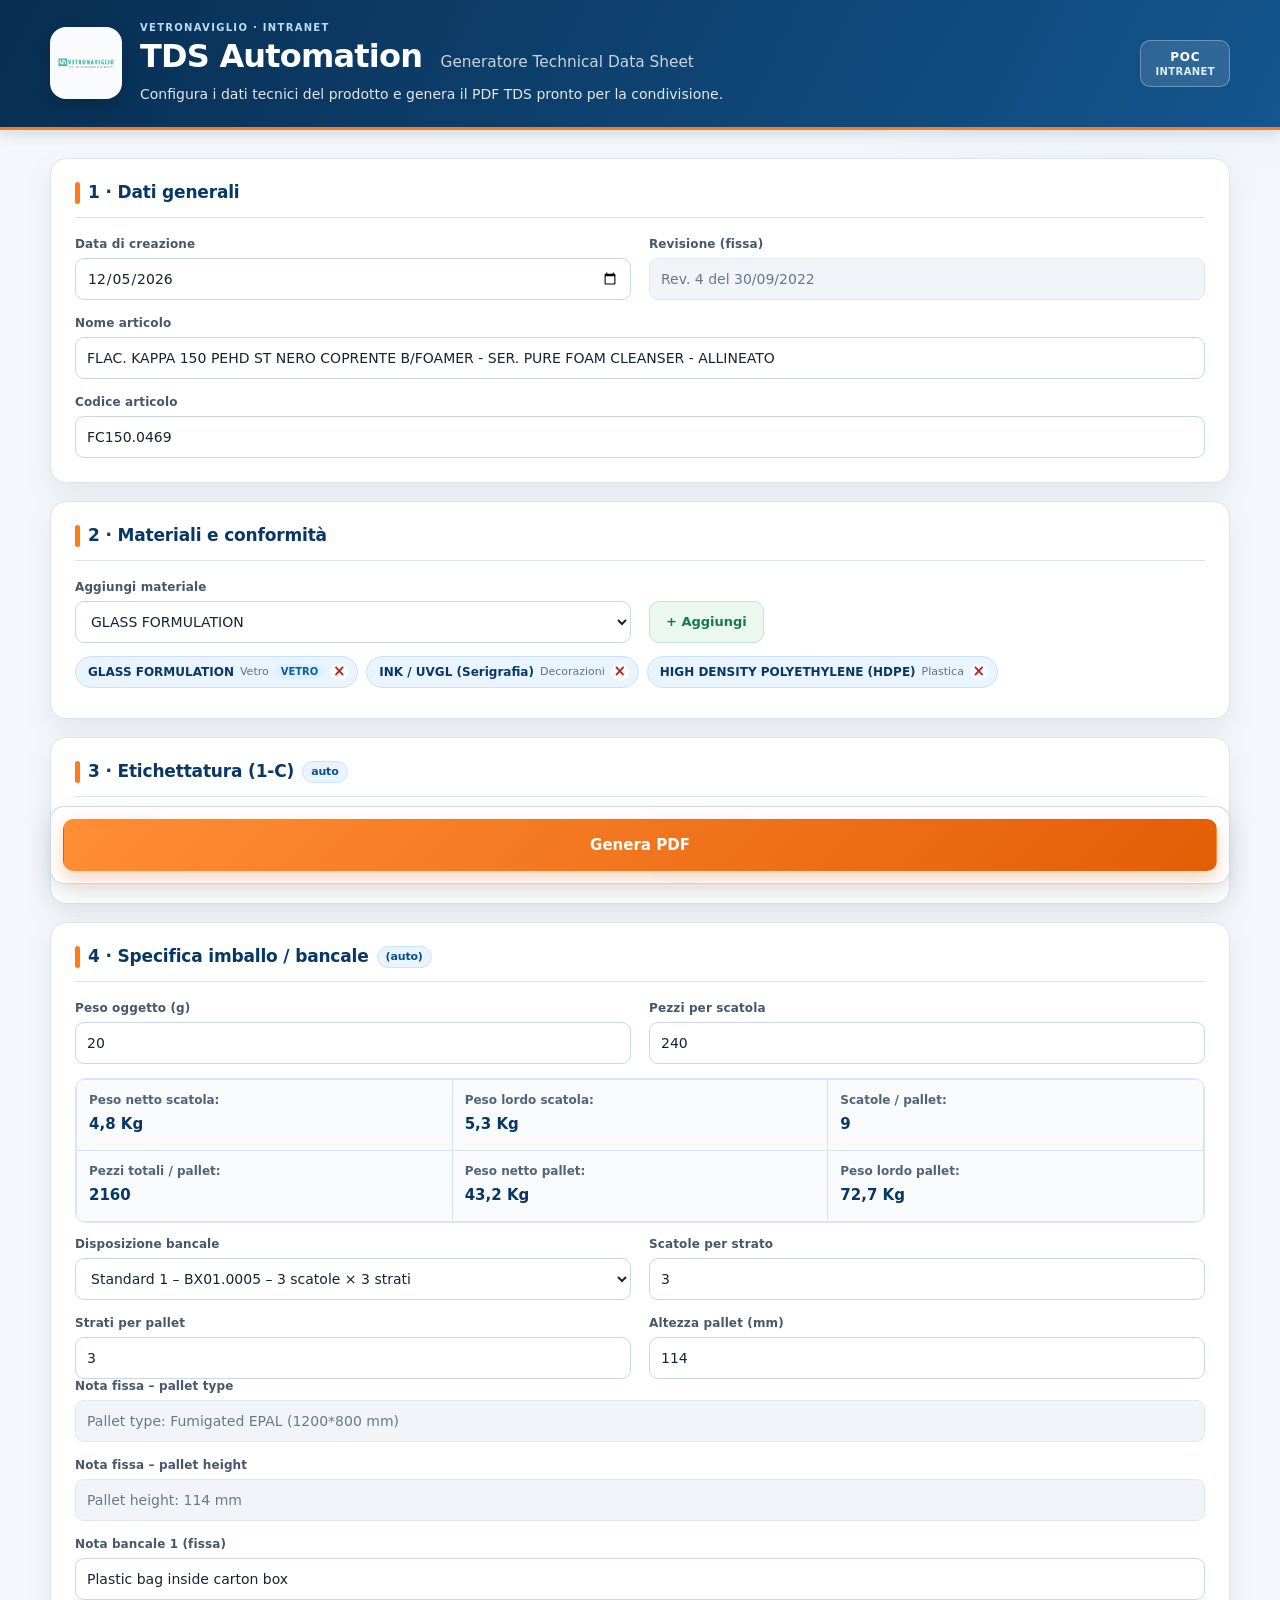
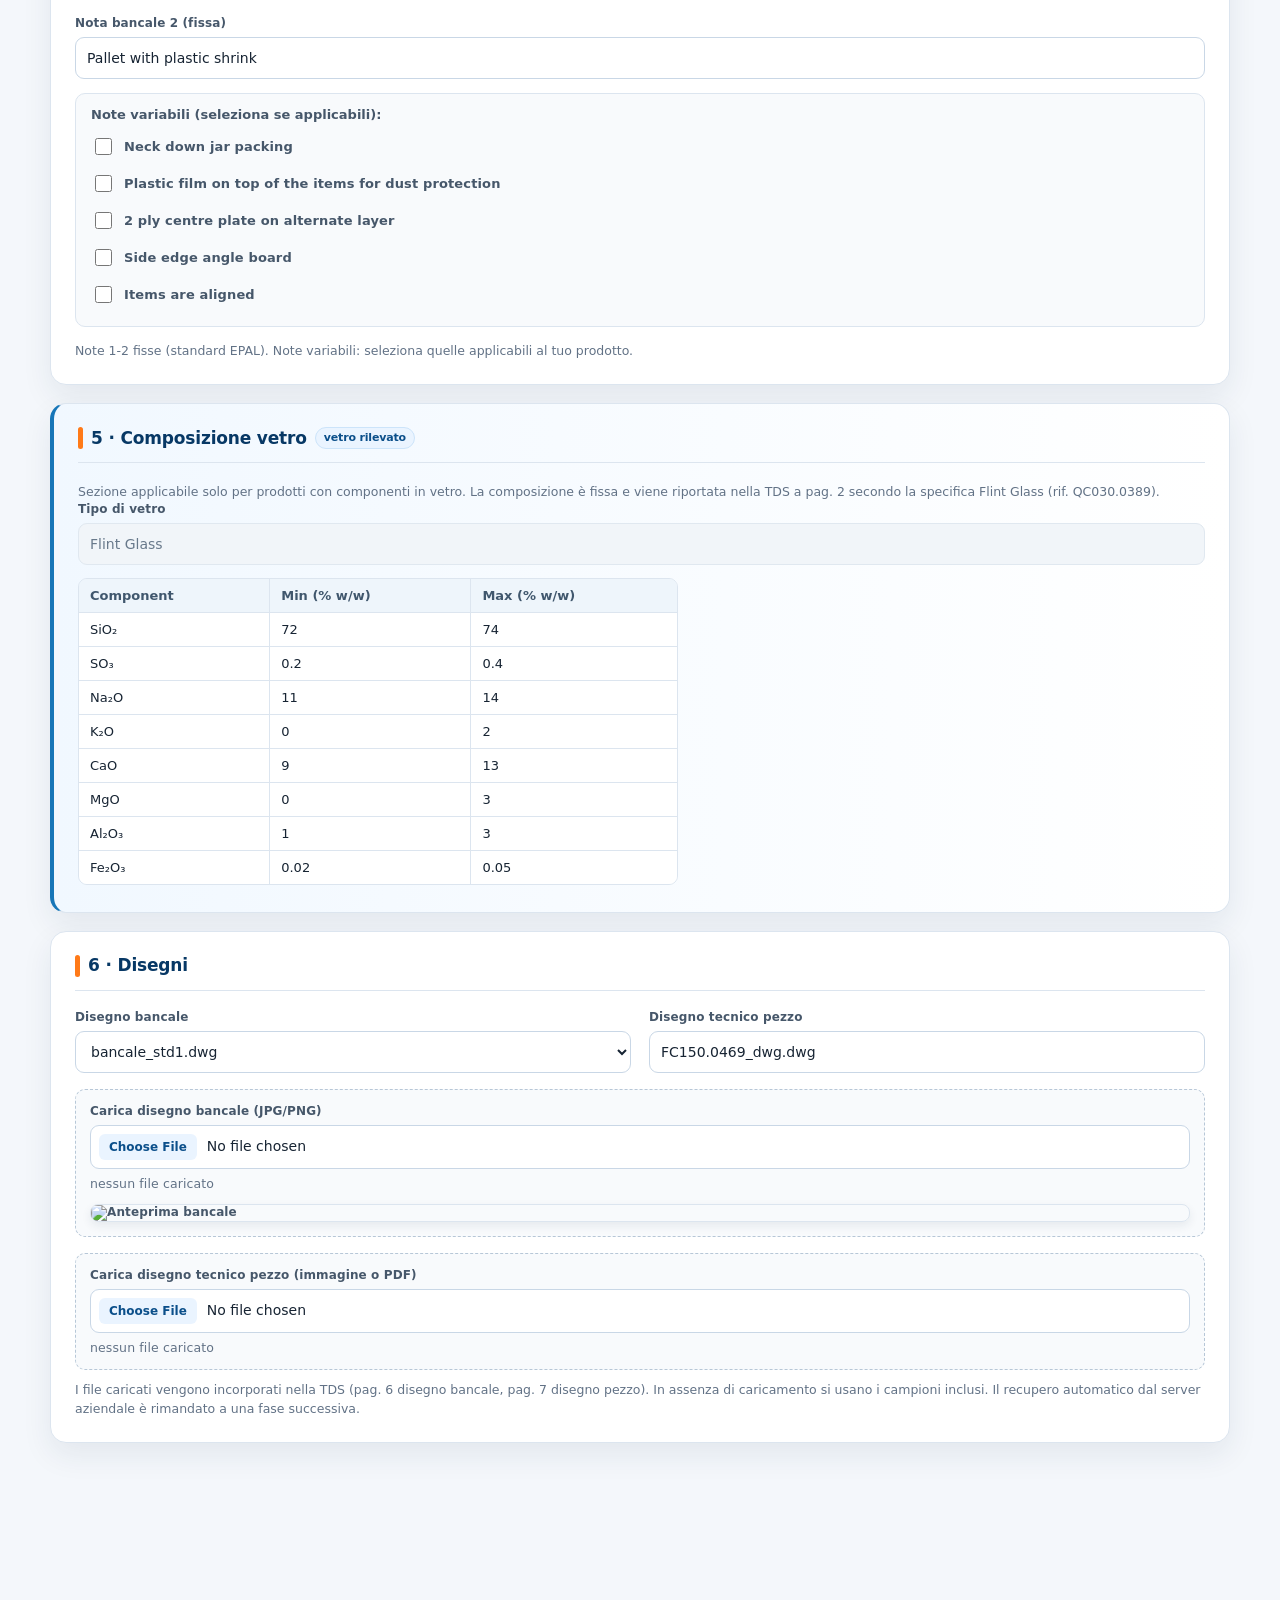
<file: index.html>
<!DOCTYPE html>
<html lang="it">
<head>
  <meta charset="UTF-8" />
  <meta name="viewport" content="width=device-width, initial-scale=1.0" />
  <meta http-equiv="Cache-Control" content="no-store" />
  <meta http-equiv="Pragma" content="no-cache" />
  <meta http-equiv="Expires" content="0" />
  <title>TDS Automation – POC Vetronaviglio</title>
  <link rel="stylesheet" href="style.css?v=7" />
</head>
<body>
  <header class="app-header">
    <div class="header-inner">
      <a class="brand" href="/" aria-label="Vetronaviglio">
        <img src="assets/logo-small.png" alt="Vetronaviglio" class="brand-logo" />
      </a>
      <div class="header-copy">
        <div class="eyebrow">VETRONAVIGLIO · INTRANET</div>
        <h1>TDS Automation <span class="sub">Generatore Technical Data Sheet</span></h1>
        <p class="tagline">Configura i dati tecnici del prodotto e genera il PDF TDS pronto per la condivisione.</p>
      </div>
      <div class="header-badge" aria-label="Ambiente POC">POC <span>Intranet</span></div>
    </div>
  </header>

  <main>
    <form id="tdsForm" class="card">
      <!-- ═══ 1 · DATI GENERALI ═══ -->
      <section>
        <h2>1 · Dati generali</h2>
        <div class="grid">
          <label>Data di creazione
            <input type="date" id="dataCreazione" required />
          </label>
          <label>Revisione (fissa)
            <input type="text" id="revisione" value="4" readonly />
          </label>
          <label class="full">Nome articolo
            <input type="text" id="nomeArticolo" value="FLAC. KAPPA 150 PEHD ST NERO COPRENTE B/FOAMER - SER. PURE FOAM CLEANSER - ALLINEATO" />
          </label>
          <label class="full">Codice articolo
            <input type="text" id="codiceArticolo" value="FC150.0469" />
          </label>
        </div>
      </section>

      <!-- ═══ 2 · MATERIALI E CONFORMITÀ ═══ -->
      <section>
        <h2>2 · Materiali e conformità</h2>
        <div class="grid">
          <label>Aggiungi materiale
            <select id="materialSelect"></select>
          </label>
          <div class="add-material-row">
            <button type="button" id="addMaterialBtn" class="btn-add">+ Aggiungi</button>
          </div>
        </div>

        <div id="compositionList" class="composition-list">
          <!-- popolato da JS -->
        </div>

        <p class="hint" id="compositionHint">Seleziona un materiale dalla lista e premi "+ Aggiungi" per costruire la composizione del prodotto. Le voci con tooltip <span class="tt-dot">?</span> hanno note da leggere al passaggio del mouse.</p>

        <div id="pcrBox" class="pcr-box" hidden></div>

        <p class="hint" id="foodContactAlert" hidden>⚠ Hai selezionato materiale <strong>plastica PCR</strong>: il paragrafo relativo al food contact verrà rimosso dalla TDS (per il vetro PCR viene mantenuto).</p>
      </section>

      <!-- ═══ 3 · ETICHETTATURA (1-C) ═══ -->
      <section>
        <h2>3 · Etichettatura (1-C) <span class="auto" id="packCodingAuto"></span></h2>
        <div class="grid">
          <label>Pack Coding
            <select id="packCoding">
              <option value="HDPE 2" title="HDPE – high density polyethylene">HDPE 2</option>
              <option value="LDPE 4" title="LDPE – low density PE; PE a densità non specificata">LDPE 4</option>
              <option value="PP 5" title="PP; PP+PE con PP>PE; PP PCR">PP 5</option>
              <option value="PETG 7" title="PETG">PETG 7</option>
              <option value="SAN 7" title="SAN (Styrene Acrylonitrile)">SAN 7</option>
              <option value="PET 1" title="PET">PET 1</option>
              <option value="GL 70" title="Glass – vetro">GL 70 (vetro)</option>
              <option value="C/PP 92" title="Foamer, spray, dispenser">C/PP 92 (foamer/spray/dispenser)</option>
              <option value="C/PP 95" title="Contagocce">C/PP 95 (contaggocce)</option>
              <option value="C/UF 95" title="Contagocce in urea">C/UF 95 (contaggocce in urea)</option>
              <option value=">PP+PE+KRESIN< 7" title="Mix PP+PE+K-resin">PP+PE+KRESIN</option>
              <option value="UF 7" title="100% urea">UF 7 (100% urea)</option>
              <option value=">PP+UF< 7" title="Urea + PP">PP+UF</option>
              <option value=">PE+UF< 7" title="Urea + PE">PE+UF</option>
            </select>
          </label>
          <label>Collection type
            <input type="text" id="collectionType" value="Plastic" readonly />
          </label>
        </div>
      </section>

      <!-- ═══ 4 · SPECIFICA IMBALLO / BANCALE ═══ -->
      <section>
        <h2>4 · Specifica imballo / bancale <span class="auto">(auto)</span></h2>
        <div class="grid">
          <label>Peso oggetto (g)
            <input type="number" id="pesoOggetto" value="20" min="0" step="0.1" />
          </label>
          <label>Pezzi per scatola
            <input type="number" id="pezziScatola" value="240" min="1" />
          </label>
        </div>
        <div class="grid calc">
          <div><strong>Peso netto scatola:</strong> <span id="pesoNettoScatola">—</span></div>
          <div><strong>Peso lordo scatola:</strong> <span id="pesoLordoscatola">—</span></div>
          <div><strong>Scatole / pallet:</strong> <span id="scatolePallet">—</span></div>
          <div><strong>Pezzi totali / pallet:</strong> <span id="pezziTotaliCalc">—</span></div>
          <div><strong>Peso netto pallet:</strong> <span id="pesoNettoPallet">—</span></div>
          <div><strong>Peso lordo pallet:</strong> <span id="pesoLordopallet">—</span></div>
        </div>
        <div class="grid">
          <label>Disposizione bancale
            <select id="disposizioneBancale">
              <option value="std1">Standard 1 – BX01.0005 – 3 scatole × 3 strati</option>
              <option value="std2">Standard 2 – BX01.0004 – 4 scatole × 4 strati</option>
              <option value="std3">Standard 3 – BB000.0003 – 6 scatole × 3 strati</option>
              <option value="forn">Da fornitore (vetro/accessori)</option>
            </select>
          </label>
          <label>Scatole per strato
            <input type="number" id="scatoleStrato" value="3" min="1" />
          </label>
          <label>Strati per pallet
            <input type="number" id="stratiPallet" value="3" min="1" />
          </label>
          <label>Altezza pallet (mm)
            <input type="number" id="altezzaPallet" value="114" min="0" step="1" />
          </label>
        </div>
        <div class="grid">
          <label class="full">Nota fissa – pallet type
            <input type="text" id="palletType" value="Pallet type: Fumigated EPAL (1200*800 mm)" readonly />
          </label>
          <label class="full">Nota fissa – pallet height
            <input type="text" id="palletHeightNote" value="Pallet height: 114 mm" readonly />
          </label>
          <label class="full">Nota bancale 1 (fissa)
            <input type="text" id="notaBancale1" value="Plastic bag inside carton box" />
          </label>
          <label class="full">Nota bancale 2 (fissa)
            <input type="text" id="notaBancale2" value="Pallet with plastic shrink" />
          </label>
        </div>
        <div class="variable-notes">
          <p class="variable-notes-title">Note variabili (seleziona se applicabili):</p>
          <label class="checkbox-line"><input type="checkbox" id="noteVar1" /> Neck down jar packing</label>
          <label class="checkbox-line"><input type="checkbox" id="noteVar2" /> Plastic film on top of the items for dust protection</label>
          <label class="checkbox-line"><input type="checkbox" id="noteVar3" /> 2 ply centre plate on alternate layer</label>
          <label class="checkbox-line"><input type="checkbox" id="noteVar4" /> Side edge angle board</label>
          <label class="checkbox-line"><input type="checkbox" id="noteVar5" /> Items are aligned</label>
        </div>
        <p class="hint">Note 1-2 fisse (standard EPAL). Note variabili: seleziona quelle applicabili al tuo prodotto.</p>
      </section>

      <!-- ═══ 5 · COMPOSIZIONE VETRO (condizionale) ═══ -->
      <section id="glassSection" hidden>
        <h2>5 · Composizione vetro <span class="auto" id="glassBadge">vetro rilevato</span></h2>
        <p class="hint full">Sezione applicabile solo per prodotti con componenti in vetro. La composizione è fissa e viene riportata nella TDS a pag. 2 secondo la specifica Flint Glass (rif. QC030.0389).</p>
        <div class="grid">
          <label class="full">Tipo di vetro
            <input type="text" id="glassFixedType" value="Flint Glass" readonly />
          </label>
        </div>
        <table class="glass-comp" id="glassCompTable">
          <thead>
            <tr><th>Component</th><th>Min (% w/w)</th><th>Max (% w/w)</th></tr>
          </thead>
          <tbody id="glassCompBody">
            <!-- popolato da JS -->
          </tbody>
        </table>
      </section>

      <!-- ═══ 6 · DISEGNI ═══ -->
      <section>
        <h2>6 · Disegni</h2>
        <div class="grid">
          <label>Disegno bancale
            <select id="disegnoBancale">
              <option value="pallet_std1_dwg">bancale_std1.dwg</option>
              <option value="pallet_std2_dwg">bancale_std2.dwg</option>
              <option value="pallet_std3_dwg">bancale_std3.dwg</option>
              <option value="pallet_forn_dwg">bancale_fornitore.dwg</option>
            </select>
          </label>
          <label>Disegno tecnico pezzo
            <input type="text" id="disegnoPezzo" value="FC150.0469_dwg.dwg" />
          </label>
          <label class="file-field full">Carica disegno bancale (JPG/PNG)
            <input type="file" id="caricaBancale" accept="image/*" />
            <span class="file-name" id="bancaleFileName">nessun file caricato</span>
            <img class="thumb" id="bancalePreview" alt="Anteprima bancale" hidden />
          </label>
          <label class="file-field full">Carica disegno tecnico pezzo (immagine o PDF)
            <input type="file" id="caricaPezzo" accept="image/*,.pdf,application/pdf" />
            <span class="file-name" id="pezzoFileName">nessun file caricato</span>
          </label>
        </div>
        <p class="hint">I file caricati vengono incorporati nella TDS (pag. 6 disegno bancale, pag. 7 disegno pezzo). In assenza di caricamento si usano i campioni inclusi. Il recupero automatico dal server aziendale è rimandato a una fase successiva.</p>
      </section>

      <div class="actions">
        <button type="submit" id="generaBtn">Genera PDF</button>
      </div>
      <p id="status"></p>
    </form>
  </main>

  <script src="data.js?v=7"></script>
  <script src="app.js?v=7"></script>
</body>
</html>
</file>
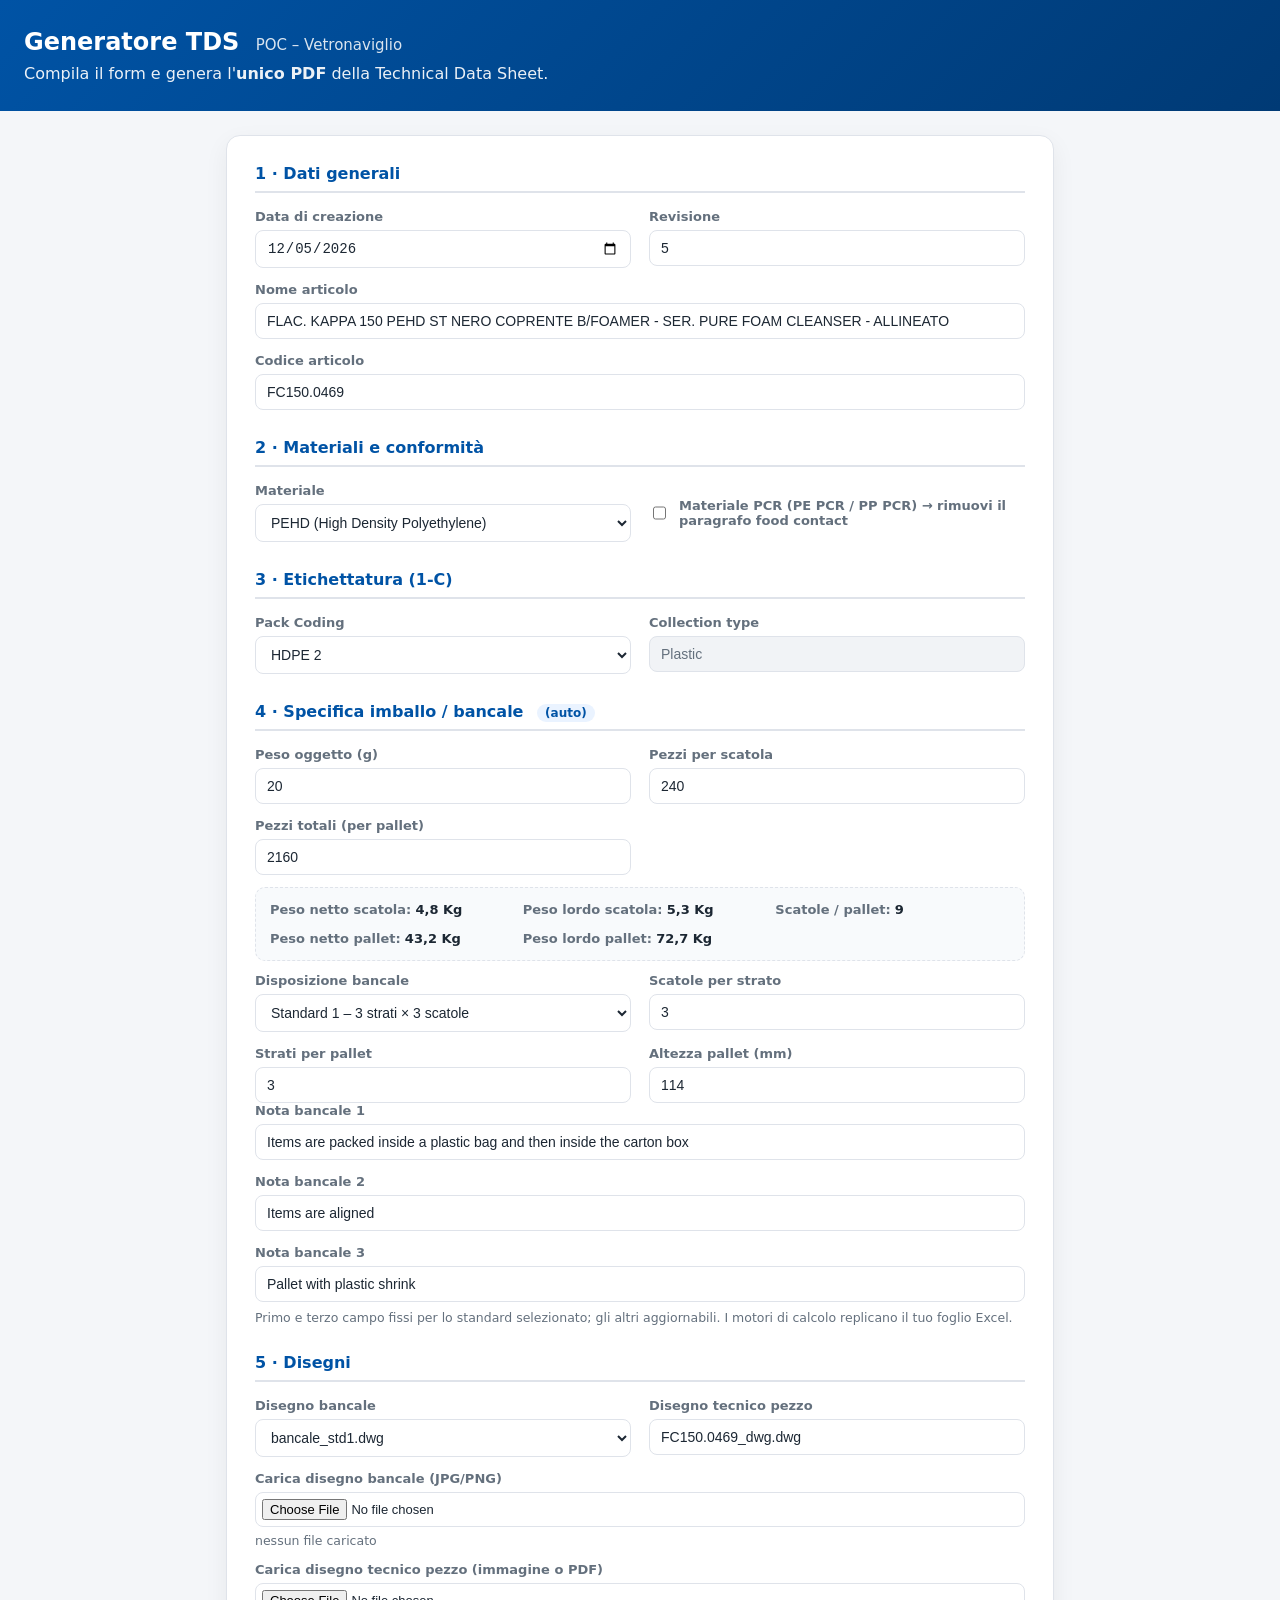
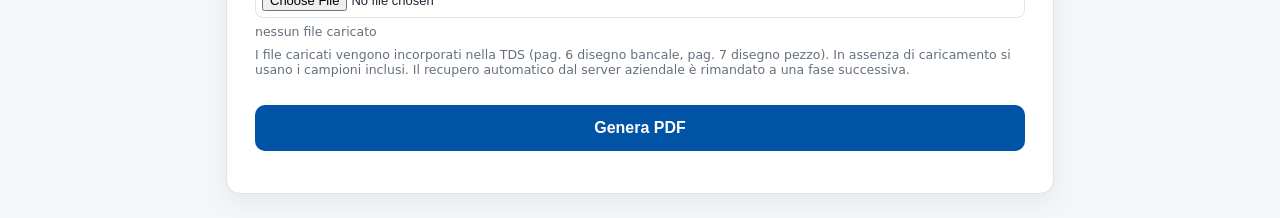
<file: app/index.html>
<!DOCTYPE html>
<html lang="it">
<head>
  <meta charset="UTF-8" />
  <meta name="viewport" content="width=device-width, initial-scale=1.0" />
  <title>TDS Automation – POC Vetronaviglio</title>
  <link rel="stylesheet" href="style.css" />
</head>
<body>
  <header>
    <h1>Generatore TDS <span class="sub">POC – Vetronaviglio</span></h1>
    <p class="tagline">Compila il form e genera l'<strong>unico PDF</strong> della Technical Data Sheet.</p>
  </header>

  <main>
    <form id="tdsForm" class="card">
      <section>
        <h2>1 · Dati generali</h2>
        <div class="grid">
          <label>Data di creazione
            <input type="date" id="dataCreazione" required />
          </label>
          <label>Revisione
            <input type="text" id="revisione" value="5" />
          </label>
          <label class="full">Nome articolo
            <input type="text" id="nomeArticolo" value="FLAC. KAPPA 150 PEHD ST NERO COPRENTE B/FOAMER - SER. PURE FOAM CLEANSER - ALLINEATO" />
          </label>
          <label class="full">Codice articolo
            <input type="text" id="codiceArticolo" value="FC150.0469" />
          </label>
        </div>
      </section>

      <section>
        <h2>2 · Materiali e conformità</h2>
        <div class="grid">
          <label>Materiale
            <select id="materiale">
              <option value="pehd">PEHD (High Density Polyethylene)</option>
              <option value="pe_pp_coprente">PE/PP coprente senza food contact</option>
              <option value="pe_pcr">PE PCR</option>
              <option value="pp_pcr">PP PCR</option>
              <option value="pet">PET</option>
            </select>
          </label>
          <label class="checkbox-line">
            <input type="checkbox" id="isPCR" />
            <span><strong>Materiale PCR</strong> (PE PCR / PP PCR) → rimuovi il paragrafo food contact</span>
          </label>
          <p class="hint full" id="foodContactAlert" hidden>⚠ Hai selezionato plastica PCR: il paragrafo relativo al food contact verrà <strong>rimosso</strong> dalla TDS.</p>
        </div>
      </section>

      <section>
        <h2>3 · Etichettatura (1-C)</h2>
        <div class="grid">
          <label>Pack Coding
            <select id="packCoding">
              <option value="HDPE 2">HDPE 2</option>
              <option value="PP 5">PP 5</option>
              <option value="PET 1">PET 1</option>
              <option value="GL 70">GL 70 (vetro)</option>
            </select>
          </label>
          <label>Collection type
            <input type="text" id="collectionType" value="Plastic" readonly />
          </label>
        </div>
      </section>

      <section>
        <h2>4 · Specifica imballo / bancale <span class="auto">(auto)</span></h2>
        <div class="grid">
          <label>Peso oggetto (g)
            <input type="number" id="pesoOggetto" value="20" min="0" step="0.1" />
          </label>
          <label>Pezzi per scatola
            <input type="number" id="pezziScatola" value="240" min="1" />
          </label>
          <label>Pezzi totali (per pallet)
            <input type="number" id="pezziTotali" value="2160" min="1" />
          </label>
        </div>
        <div class="grid calc">
          <div><strong>Peso netto scatola:</strong> <span id="pesoNettoScatola">—</span></div>
          <div><strong>Peso lordo scatola:</strong> <span id="pesoLordoscatola">—</span></div>
          <div><strong>Scatole / pallet:</strong> <span id="scatolePallet">—</span></div>
          <div><strong>Peso netto pallet:</strong> <span id="pesoNettoPallet">—</span></div>
          <div><strong>Peso lordo pallet:</strong> <span id="pesoLordopallet">—</span></div>
        </div>
        <div class="grid">
          <label>Disposizione bancale
            <select id="disposizioneBancale">
              <option value="std1">Standard 1 – 3 strati × 3 scatole</option>
              <option value="std2">Standard 2 – 4 strati × 2 scatole</option>
              <option value="std3">Standard 3 – 2 strati × 5 scatole</option>
              <option value="forn">Da fornitore (vetro/accessori)</option>
            </select>
          </label>
          <label>Scatole per strato
            <input type="number" id="scatoleStrato" value="3" min="1" />
          </label>
          <label>Strati per pallet
            <input type="number" id="stratiPallet" value="3" min="1" />
          </label>
          <label>Altezza pallet (mm)
            <input type="number" id="altezzaPallet" value="114" min="0" step="1" />
          </label>
        </div>
        <div class="grid">
          <label class="full">Nota bancale 1
            <input type="text" id="notaBancale1" value="Items are packed inside a plastic bag and then inside the carton box" />
          </label>
          <label class="full">Nota bancale 2
            <input type="text" id="notaBancale2" value="Items are aligned" />
          </label>
          <label class="full">Nota bancale 3
            <input type="text" id="notaBancale3" value="Pallet with plastic shrink" />
          </label>
        </div>
        <p class="hint">Primo e terzo campo fissi per lo standard selezionato; gli altri aggiornabili. I motori di calcolo replicano il tuo foglio Excel.</p>
      </section>

      <section>
        <h2>5 · Disegni</h2>
        <div class="grid">
          <label>Disegno bancale
            <select id="disegnoBancale">
              <option value="pallet_std1_dwg">bancale_std1.dwg</option>
              <option value="pallet_std2_dwg">bancale_std2.dwg</option>
              <option value="pallet_std3_dwg">bancale_std3.dwg</option>
              <option value="pallet_forn_dwg">bancale_fornitore.dwg</option>
            </select>
          </label>
          <label>Disegno tecnico pezzo
            <input type="text" id="disegnoPezzo" value="FC150.0469_dwg.dwg" />
          </label>
          <label class="file-field full">Carica disegno bancale (JPG/PNG)
            <input type="file" id="caricaBancale" accept="image/*" />
            <span class="file-name" id="bancaleFileName">nessun file caricato</span>
            <img class="thumb" id="bancalePreview" alt="Anteprima bancale" hidden />
          </label>
          <label class="file-field full">Carica disegno tecnico pezzo (immagine o PDF)
            <input type="file" id="caricaPezzo" accept="image/*,.pdf,application/pdf" />
            <span class="file-name" id="pezzoFileName">nessun file caricato</span>
          </label>
        </div>
        <p class="hint">I file caricati vengono incorporati nella TDS (pag. 6 disegno bancale, pag. 7 disegno pezzo). In assenza di caricamento si usano i campioni inclusi. Il recupero automatico dal server aziendale è rimandato a una fase successiva.</p>
      </section>

      <div class="actions">
        <button type="submit" id="generaBtn">Genera PDF</button>
      </div>
      <p id="status"></p>
    </form>
  </main>

  <script src="app.js"></script>
</body>
</html>
</file>
<file: style.css>
:root {
  --brand: #0b4f8a;
  --brand-deep: #073865;
  --brand-soft: #eaf4ff;
  --accent: #ff7a18;
  --bg: #f4f7fb;
  --surface: #ffffff;
  --surface-alt: #f8fafc;
  --line: #dce5ef;
  --line-strong: #c9d7e6;
  --text: #172433;
  --muted: #627286;
  --success: #177a4d;
  --success-soft: #eaf8f0;
  --warning: #a95d05;
  --warning-soft: #fff4e5;
  --danger: #b42318;
  --shadow: 0 12px 30px rgba(24, 47, 76, .08);
}

* { box-sizing: border-box; }

body {
  margin: 0;
  min-width: 320px;
  font-family: Inter, "Segoe UI", system-ui, -apple-system, BlinkMacSystemFont, sans-serif;
  color: var(--text);
  background:
    radial-gradient(circle at 88% -10%, rgba(76, 151, 224, .16), transparent 34rem),
    var(--bg);
}

.app-header {
  color: #fff;
  background:
    linear-gradient(115deg, rgba(3, 42, 78, .98), rgba(11, 79, 138, .96));
  border-bottom: 3px solid var(--accent);
  box-shadow: 0 3px 14px rgba(7, 39, 72, .16);
}

.header-inner {
  width: min(1180px, calc(100% - 32px));
  min-height: 126px;
  margin: 0 auto;
  padding: 22px 0;
  display: flex;
  align-items: center;
  gap: 18px;
}

.brand {
  width: 72px;
  height: 72px;
  padding: 8px;
  display: flex;
  align-items: center;
  justify-content: center;
  border-radius: 16px;
  background: rgba(255, 255, 255, .98);
  box-shadow: 0 8px 18px rgba(0, 0, 0, .16);
  flex: 0 0 auto;
}

.brand-logo {
  display: block;
  width: 100%;
  height: 100%;
  object-fit: contain;
}

.header-copy { min-width: 0; flex: 1; }

.eyebrow {
  margin-bottom: 5px;
  color: #b8dcfb;
  font-size: 10px;
  font-weight: 800;
  letter-spacing: .13em;
}

header h1 {
  margin: 0;
  color: #fff;
  font-size: clamp(24px, 3vw, 32px);
  line-height: 1.15;
  letter-spacing: -.025em;
}

header .sub {
  display: inline-block;
  margin-left: 8px;
  color: rgba(255, 255, 255, .78);
  font-size: .48em;
  font-weight: 500;
  letter-spacing: 0;
}

header .tagline {
  max-width: 690px;
  margin: 9px 0 0;
  color: rgba(255, 255, 255, .88);
  font-size: 14px;
  line-height: 1.5;
}

.header-badge {
  display: inline-flex;
  flex-direction: column;
  align-items: center;
  gap: 2px;
  padding: 9px 14px;
  color: #fff;
  background: rgba(255, 255, 255, .12);
  border: 1px solid rgba(255, 255, 255, .3);
  border-radius: 10px;
  font-size: 12px;
  font-weight: 800;
  letter-spacing: .06em;
  flex: 0 0 auto;
}

.header-badge span {
  color: #dceeff;
  font-size: 10px;
  font-weight: 600;
  letter-spacing: .04em;
  text-transform: uppercase;
}

main {
  width: min(1180px, calc(100% - 32px));
  margin: 28px auto 56px;
}

.card {
  display: grid;
  gap: 18px;
  padding: 0;
  background: transparent;
  border: 0;
  box-shadow: none;
}

section {
  position: relative;
  margin: 0;
  padding: 23px 24px 24px;
  background: var(--surface);
  border: 1px solid var(--line);
  border-radius: 16px;
  box-shadow: var(--shadow);
}

section h2 {
  display: flex;
  align-items: center;
  gap: 8px;
  margin: 0 0 19px;
  padding: 0 0 13px;
  color: var(--brand-deep);
  border-bottom: 1px solid var(--line);
  font-size: 17px;
  line-height: 1.25;
  letter-spacing: -.01em;
}

section h2::before {
  content: "";
  width: 5px;
  height: 22px;
  border-radius: 999px;
  background: var(--accent);
  flex: 0 0 auto;
}

section h2 .auto {
  display: inline-flex;
  align-items: center;
  padding: 3px 8px;
  color: var(--brand);
  background: var(--brand-soft);
  border: 1px solid #cce4fa;
  border-radius: 999px;
  font-size: 11px;
  font-weight: 700;
}

.grid {
  display: grid;
  grid-template-columns: repeat(2, minmax(0, 1fr));
  gap: 16px 18px;
}

.grid.full label,
label.full { grid-column: 1 / -1; }

label {
  display: flex;
  flex-direction: column;
  gap: 7px;
  color: #46576a;
  font-size: 12px;
  font-weight: 750;
  letter-spacing: .01em;
}

input,
select {
  width: 100%;
  min-height: 42px;
  padding: 9px 11px;
  color: var(--text);
  background: #fff;
  border: 1px solid var(--line-strong);
  border-radius: 9px;
  font: inherit;
  font-size: 14px;
  font-weight: 450;
  transition: border-color .15s ease, box-shadow .15s ease, background .15s ease;
}

input:hover,
select:hover { border-color: #9db7d1; }

input:focus,
select:focus {
  outline: none;
  border-color: #287fc2;
  box-shadow: 0 0 0 3px rgba(40, 127, 194, .16);
}

input[readonly] {
  color: #68798b;
  background: #f1f5f9;
  border-color: #e0e8f0;
}

input[type="file"] {
  min-height: 0;
  padding: 8px;
  cursor: pointer;
}

input[type="file"]::file-selector-button {
  margin-right: 10px;
  padding: 6px 10px;
  color: var(--brand);
  background: var(--brand-soft);
  border: 0;
  border-radius: 6px;
  font: inherit;
  font-size: 12px;
  font-weight: 700;
  cursor: pointer;
}

.checkbox-line {
  flex-direction: row;
  align-items: center;
  gap: 9px;
  padding: 7px 0;
  color: #46576a;
  font-size: 13px;
  font-weight: 550;
}

.checkbox-line input {
  width: 17px;
  min-height: 17px;
  height: 17px;
  accent-color: var(--brand);
}

.hint {
  margin: 10px 0 0;
  color: var(--muted);
  font-size: 12.5px;
  font-weight: 450;
  line-height: 1.55;
}

.tt-dot {
  display: inline-flex;
  align-items: center;
  justify-content: center;
  width: 15px;
  height: 15px;
  margin-left: 3px;
  color: #fff;
  background: var(--brand);
  border-radius: 50%;
  font-size: 10px;
  font-weight: 800;
  cursor: help;
  vertical-align: text-bottom;
}

#foodContactAlert {
  padding: 11px 13px;
  color: var(--warning);
  background: var(--warning-soft);
  border: 1px solid #f6d49c;
  border-radius: 10px;
  font-size: 13px;
}

.grid.calc {
  grid-template-columns: repeat(3, minmax(0, 1fr));
  gap: 1px;
  margin: 14px 0;
  padding: 1px;
  background: var(--line);
  border: 1px solid var(--line);
  border-radius: 11px;
  overflow: hidden;
}

.grid.calc div {
  min-height: 70px;
  padding: 12px;
  color: var(--muted);
  background: var(--surface-alt);
  font-size: 12px;
  line-height: 1.45;
}

.grid.calc strong {
  display: block;
  margin-bottom: 5px;
  color: #516476;
  font-weight: 650;
}

.grid.calc span {
  color: var(--brand-deep);
  font-size: 15px;
  font-weight: 800;
}

.add-material-row {
  display: flex;
  align-items: end;
  padding-bottom: 0;
}

button {
  display: inline-flex;
  align-items: center;
  justify-content: center;
  width: 100%;
  min-height: 46px;
  padding: 12px 18px;
  color: #fff;
  background: linear-gradient(135deg, #1062a6, #084577);
  border: 1px solid transparent;
  border-radius: 10px;
  box-shadow: 0 5px 12px rgba(8, 69, 119, .18);
  cursor: pointer;
  font: inherit;
  font-size: 14px;
  font-weight: 750;
  transition: transform .15s ease, box-shadow .15s ease, filter .15s ease;
}

button:hover {
  filter: brightness(1.06);
  box-shadow: 0 8px 17px rgba(8, 69, 119, .24);
  transform: translateY(-1px);
}

button:focus-visible {
  outline: 3px solid rgba(40, 127, 194, .3);
  outline-offset: 2px;
}

button:disabled {
  background: #aab8c6;
  box-shadow: none;
  cursor: not-allowed;
  filter: none;
  transform: none;
}

.btn-add {
  width: auto;
  min-height: 42px;
  padding: 9px 16px;
  color: var(--success);
  background: var(--success-soft);
  border-color: #bce9cf;
  box-shadow: none;
  font-size: 13px;
}

.btn-add:hover {
  color: #fff;
  background: var(--success);
  box-shadow: 0 5px 12px rgba(23, 122, 77, .18);
}

.actions {
  position: sticky;
  bottom: 16px;
  z-index: 2;
  margin: 6px 0 0;
  padding: 12px;
  background: rgba(255, 255, 255, .86);
  border: 1px solid rgba(201, 215, 230, .9);
  border-radius: 14px;
  box-shadow: 0 10px 26px rgba(24, 47, 76, .12);
  backdrop-filter: blur(10px);
}

.actions button {
  min-height: 52px;
  color: #fff;
  background: linear-gradient(135deg, #ff8e37, #e45d05);
  box-shadow: 0 8px 17px rgba(228, 93, 5, .25);
  font-size: 15px;
}

.actions button:hover {
  box-shadow: 0 10px 22px rgba(228, 93, 5, .34);
}

#status {
  min-height: 20px;
  margin: -6px 2px 0;
  color: var(--muted);
  font-size: 13px;
  line-height: 1.5;
}

.file-field {
  padding: 14px;
  background: var(--surface-alt);
  border: 1px dashed #b7c7d7;
  border-radius: 10px;
}

.file-name {
  color: var(--muted);
  font-size: 12.5px;
  font-weight: 450;
}

.file-name.loaded {
  color: var(--success);
  font-weight: 750;
}

.thumb {
  display: block;
  max-width: 100%;
  max-height: 150px;
  margin-top: 6px;
  border: 1px solid var(--line);
  border-radius: 8px;
  box-shadow: 0 4px 10px rgba(24, 47, 76, .08);
}

.composition-list {
  display: flex;
  flex-wrap: wrap;
  gap: 8px;
  margin: 13px 0 6px;
}

.composition-list:empty + #compositionHint { display: block; }
.composition-list:not(:empty) + #compositionHint { display: none; }

.mat-chip {
  display: inline-flex;
  align-items: center;
  gap: 6px;
  padding: 6px 9px 6px 12px;
  color: var(--brand-deep);
  background: var(--brand-soft);
  border: 1px solid #c9e2f8;
  border-radius: 999px;
  font-size: 12px;
  font-weight: 750;
}

.mat-chip .mat-cat,
.mat-chip .mat-role {
  color: var(--muted);
  font-size: 11px;
  font-weight: 500;
}

.mat-chip .mat-role { font-style: italic; }

.mat-chip .mat-pcr,
.mat-chip .mat-glass {
  padding: 2px 6px;
  border-radius: 999px;
  font-size: 10px;
  font-weight: 800;
}

.mat-chip .mat-pcr {
  color: var(--warning);
  background: #fff1d7;
}

.mat-chip .mat-glass {
  color: #075e9c;
  background: #dff1ff;
}

.mat-chip .remove-mat {
  display: inline-flex;
  align-items: center;
  justify-content: center;
  width: 18px;
  min-height: 18px;
  height: 18px;
  padding: 0;
  color: var(--danger);
  background: rgba(255, 255, 255, .72);
  border: 0;
  border-radius: 50%;
  box-shadow: none;
  font-size: 15px;
  font-weight: 800;
  line-height: 1;
  transform: none;
}

.mat-chip .remove-mat:hover {
  color: #fff;
  background: var(--danger);
  filter: none;
  transform: none;
}

.pcr-box {
  margin: 13px 0;
  padding: 13px 14px;
  background: #fff9ef;
  border: 1px solid #f0d8a7;
  border-radius: 10px;
}

.pcr-box h4 {
  margin: 0 0 9px;
  color: var(--warning);
  font-size: 13px;
  font-weight: 800;
}

.pcr-box input[readonly] {
  color: #7e6b48;
  background: #f7f0e5;
}

.variable-notes {
  margin: 14px 0;
  padding: 13px 15px;
  background: var(--surface-alt);
  border: 1px solid var(--line);
  border-radius: 10px;
}

.variable-notes-title {
  margin: 0 0 6px;
  color: #46576a;
  font-size: 13px;
  font-weight: 800;
}

.variable-notes .checkbox-line { margin: 0; }

#glassSection {
  border-left: 4px solid #1776b8;
  background: linear-gradient(90deg, #f1f8ff, #fff);
}

table.glass-comp {
  width: 100%;
  max-width: 600px;
  overflow: hidden;
  border-collapse: separate;
  border-spacing: 0;
  margin: 13px 0 3px;
  border: 1px solid var(--line);
  border-radius: 9px;
}

table.glass-comp th,
table.glass-comp td {
  padding: 9px 11px;
  border-right: 1px solid var(--line);
  border-bottom: 1px solid var(--line);
  text-align: left;
  font-size: 13px;
}

table.glass-comp tr > :last-child { border-right: 0; }
table.glass-comp tbody tr:last-child td { border-bottom: 0; }

table.glass-comp th {
  color: #40576d;
  background: #eef5fb;
  font-weight: 800;
}

table.glass-comp td { background: #fff; }

table.glass-comp input {
  width: 94px;
  min-height: 32px;
  padding: 4px 6px;
  border-radius: 6px;
  font-size: 13px;
}

@media (max-width: 760px) {
  .header-inner {
    min-height: 0;
    padding: 18px 0;
    align-items: flex-start;
    flex-wrap: wrap;
  }

  .brand {
    width: 56px;
    height: 56px;
    border-radius: 12px;
  }

  .header-badge { margin-left: auto; }

  header h1 { font-size: 25px; }
  header .sub { display: block; margin: 4px 0 0; font-size: .54em; }

  main {
    width: min(100% - 20px, 1180px);
    margin-top: 14px;
  }

  section { padding: 18px 16px; border-radius: 13px; }
  .grid { grid-template-columns: 1fr; gap: 13px; }
  .grid.calc { grid-template-columns: repeat(2, minmax(0, 1fr)); }
  .add-material-row { align-items: stretch; }
  .btn-add { width: 100%; }
}

@media (max-width: 460px) {
  .header-inner { gap: 12px; }
  .header-copy { order: 3; flex-basis: 100%; }
  .header-badge { padding: 7px 10px; }
  .grid.calc { grid-template-columns: 1fr; }
  .actions { bottom: 8px; padding: 9px; }
}
</file>
<file: app/style.css>
:root {
  --vnav: #0053a5;
  --vnav-dark: #003a75;
  --bg: #f4f6f9;
  --card: #ffffff;
  --line: #dfe3ea;
  --text: #1c2733;
  --muted: #64707d;
  --accent: #ff6b00;
  --ok: #1f9d55;
  --warn: #d97706;
}

* { box-sizing: border-box; }

body {
  margin: 0;
  font-family: "Segoe UI", system-ui, -apple-system, sans-serif;
  background: var(--bg);
  color: var(--text);
}

header {
  background: linear-gradient(135deg, var(--vnav) 0%, var(--vnav-dark) 100%);
  color: #fff;
  padding: 28px 24px;
}
header h1 { margin: 0; font-size: 24px; }
header .sub { font-weight: 400; font-size: 15px; opacity: .85; margin-left: 8px; }
header .tagline { margin: 8px 0 0; opacity: .92; }

main { max-width: 860px; margin: 24px auto; padding: 0 16px; }

.card {
  background: var(--card);
  border: 1px solid var(--line);
  border-radius: 14px;
  box-shadow: 0 8px 24px rgba(0,0,0,.06);
  padding: 28px;
}

section { margin-bottom: 28px; }
section h2 {
  font-size: 16px;
  color: var(--vnav);
  border-bottom: 2px solid var(--line);
  padding-bottom: 8px;
  margin: 0 0 16px;
}
section h2 .auto {
  font-size: 12px;
  background: #eaf3ff;
  color: var(--vnav);
  padding: 2px 8px;
  border-radius: 20px;
  margin-left: 8px;
}

.grid {
  display: grid;
  grid-template-columns: 1fr 1fr;
  gap: 14px 18px;
}
.grid.full label, label.full { grid-column: 1 / -1; }
label { display: flex; flex-direction: column; gap: 6px; font-size: 13px; color: var(--muted); font-weight: 600; }
input, select {
  padding: 9px 11px;
  border: 1px solid var(--line);
  border-radius: 8px;
  font-size: 14px;
  font-weight: 400;
  color: var(--text);
  background: #fff;
}
input:focus, select:focus { outline: 2px solid var(--vnav); outline-offset: 1px; }
input[readonly] { background: #f1f3f6; color: var(--muted); }

.checkbox-line { flex-direction: row; align-items: center; gap: 10px; }
.checkbox-line input { width: 18px; height: 18px; }

.hint { font-size: 12.5px; color: var(--muted); font-weight: 400; margin: 8px 0 0; }
#foodContactAlert {
  background: #fef3e2;
  border: 1px solid #f2c27b;
  color: var(--warn);
  padding: 10px 12px;
  border-radius: 8px;
  font-size: 13px;
}

.grid.calc {
  grid-template-columns: repeat(3, 1fr);
  background: #f8fafc;
  border: 1px dashed var(--line);
  border-radius: 10px;
  padding: 14px;
  margin: 12px 0;
}
.grid.calc div { font-size: 13px; color: var(--muted); }
.grid.calc span { color: var(--text); font-weight: 600; }

.actions { margin-top: 8px; }
button {
  width: 100%;
  padding: 14px;
  font-size: 16px;
  font-weight: 700;
  color: #fff;
  background: var(--vnav);
  border: 0;
  border-radius: 10px;
  cursor: pointer;
  transition: background .15s;
}
button:hover { background: var(--vnav-dark); }
button:disabled { background: #aab4c0; cursor: not-allowed; }

#status { margin-top: 14px; font-size: 14px; color: var(--muted); }

.file-field input[type="file"] {
  padding: 6px;
  font-size: 13px;
  font-weight: 400;
}
.file-name { font-size: 12.5px; color: var(--muted); font-weight: 400; }
.file-name.loaded { color: var(--ok); font-weight: 600; }
.thumb {
  max-height: 90px;
  max-width: 100%;
  border: 1px solid var(--line);
  border-radius: 8px;
  margin-top: 4px;
}
</file>
